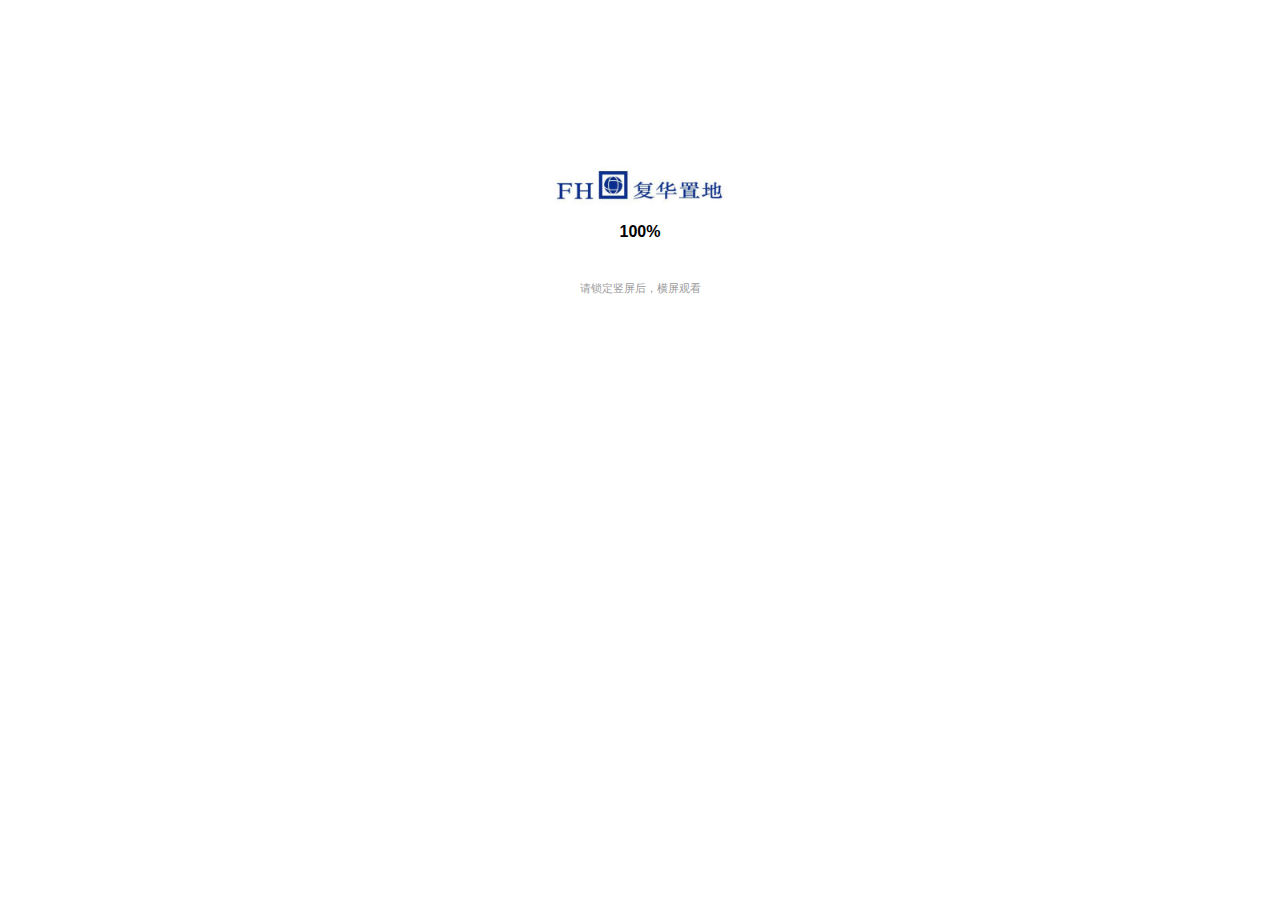
<file: index.html>
<!DOCTYPE html>
<html lang="en">

<head>
    <meta charset="UTF-8">
    <title>复华梦想工厂员工培训</title>
    <meta name="viewport" content="width=device-width, initial-scale=1.0, user-scalable=0, minimum-scale=1.0, maximum-scale=1.0">
    <meta name="apple-mobile-web-app-capable" content="yes">
    <meta name="format-detection" content="telephone=no">
    <link rel="stylesheet" href="css/style.css">

    <!-- 字体引入 -->
    <script src="./font/iconfont.js"></script>

    <style type="text/css">
        .icon {
            width: 1em;
            height: 1em;
            vertical-align: -0.15em;
            fill: currentColor;
            overflow: hidden;
        }
    </style>
</head>

<body>
    <!-- 音频文件 -->
    <!-- <audio src="http://7xren0.com2.z0.glb.qiniucdn.com/background_music.mp3" loop="loop" id="music"></audio> -->
    <div class="music_icon"></div>
    <div class="wrap">

        <!-- 加载页开始 -->
        <div class="page ld_page" style="display: block;">
            <!-- loading内容 -->
            <div class="ld_bg"></div>

            <div class="ld_num"></div>

            <div class="ld_info">
                <p>请锁定竖屏后，横屏观看</p>
            </div>
        </div>
        <!-- 加载页结束 -->

        <!-- 滚动页面开始 -->
        <!-- <div id="wrapper" class="wrapper "> -->
        <div id="scroller" class="scroll-list" style="display: none;">
            <!-- 页面1开始 -->
            <div class="page slide page1 play">
                <div class="page1_inner">
                </div>
            </div>
            <!-- 页面1结束 -->


            <!-- 页面2开始 -->
            <div class="page slide page2">
                <div class="page2_inner">
                </div>
            </div>
            <!-- 页面2结束 -->


            <!-- 页面3开始 -->
            <div class="page slide page3">
                <div class="page3_inner">
                </div>
            </div>
            <!-- 页面3结束 -->

            <!-- 页面4开始 -->
            <div class="page slide page4">
                <div class="page4_inner">
                </div>
            </div>
            <!-- 页面4结束 -->


            <!-- 页面5开始 -->
            <div class="page slide page5">
                <div class="page5_inner">
                </div>
            </div>
            <!-- 页面5结束 -->


            <!-- 页面6开始 -->
            <div class="page slide page6">
                <div class="page6_inner">
                </div>
            </div>
            <!-- 页面6结束 -->


            <!-- 页面7开始 -->
            <div class="page slide page7">
                <div class="page7_inner">
                </div>
            </div>
            <!-- 页面7结束 -->


            <!-- 页面8开始 -->
            <div class="page slide page8">
                <div class="page8_inner">
                </div>
            </div>
            <!-- 页面8结束 -->


            <!-- 页面9开始 -->
            <div class="page slide page9">
                <div class="page9_inner">
                </div>
            </div>
            <!-- 页面9结束 -->


            <!-- 页面10开始 -->
            <div class="page slide page10">
                <div class="page10_inner">
                </div>
            </div>
            <!-- 页面10结束 -->


            <!-- 页面11开始 -->
            <div class="page slide page11">
                <div class="page11_inner">
                </div>
            </div>
            <!-- 页面11结束 -->


            <!-- 页面12开始 -->
            <div class="page slide page12">
                <div class="page12_inner">
                </div>
            </div>
            <!-- 页面12结束 -->


            <!-- 页面13开始 -->
            <div class="page slide page13">
                <div class="page13_inner">
                </div>
            </div>
            <!-- 页面13结束 -->


            <!-- 页面14开始 -->
            <div class="page slide page14">
                <div class="page14_inner">
                </div>
            </div>
            <!-- 页面14结束 -->


            <!-- 页面15开始 -->
            <div class="page slide page15">
                <div class="page15_inner">
                </div>
            </div>
            <!-- 页面15结束 -->


            <!-- 页面16开始 -->
            <div class="page slide page16">
                <div class="page16_inner">
                </div>
            </div>
            <!-- 页面16结束 -->


            <!-- 页面17开始 -->
            <div class="page slide page17">
                <div class="page17_inner">
                </div>
            </div>
            <!-- 页面17结束 -->


            <!-- 页面18开始 -->
            <div class="page slide page18">
                <div class="page18_inner">
                </div>
            </div>
            <!-- 页面18结束 -->


            <!-- 页面19开始 -->
            <div class="page slide page19">
                <div class="page19_inner">
                </div>
            </div>
            <!-- 页面19结束 -->


            <!-- 页面20开始 -->
            <div class="page slide page20">
                <div class="page20_inner">
                </div>
            </div>
            <!-- 页面20结束 -->


            <!-- 页面21开始 -->
            <div class="page slide page21">
                <div class="page21_inner">
                </div>
            </div>
            <!-- 页面21结束 -->


            <!-- 页面22开始 -->
            <div class="page slide page22">
                <div class="page22_inner">
                </div>
            </div>
            <!-- 页面22结束 -->


            <!-- 页面23开始 -->
            <div class="page slide page23">
                <div class="page23_inner">
                </div>
            </div>
            <!-- 页面23结束 -->


            <!-- 页面24开始 -->
            <div class="page slide page24">
                <div class="page24_inner">
                </div>
            </div>
            <!-- 页面24结束 -->


            <!-- 页面25开始 -->
            <div class="page slide page25">
                <div class="page25_inner">
                </div>
            </div>
            <!-- 页面25结束 -->


            <!-- 页面26开始 -->
            <div class="page slide page26">
                <div class="page26_inner">
                </div>
            </div>
            <!-- 页面26结束 -->


            <!-- 页面27开始 -->
            <div class="page slide page27">
                <div class="page27_inner">
                </div>
            </div>
            <!-- 页面27结束 -->


            <!-- 页面28开始 -->
            <div class="page slide page28">
                <div class="page28_inner">
                </div>
            </div>
            <!-- 页面28结束 -->


            <!-- 页面29开始 -->
            <div class="page slide page29">
                <div class="page29_inner">
                </div>
            </div>
            <!-- 页面29结束 -->


            <!-- 页面30开始 -->
            <div class="page slide page30">
                <div class="page30_inner">
                </div>
            </div>
            <!-- 页面30结束 -->


            <!-- 页面31开始 -->
            <div class="page slide page31">
                <div class="page31_inner">
                </div>
            </div>
            <!-- 页面31结束 -->


            <!-- 页面32开始 -->
            <div class="page slide page32">
                <div class="page32_inner">
                </div>
            </div>
            <!-- 页面32结束 -->


            <!-- 页面33开始 -->
            <div class="page slide page33">
                <div class="page33_inner">
                </div>
            </div>
            <!-- 页面33结束 -->


            <!-- 页面34开始 -->
            <div class="page slide page34">
                <div class="page34_inner">
                </div>
            </div>
            <!-- 页面34结束 -->


            <!-- 页面35开始 -->
            <div class="page slide page35">
                <div class="page35_inner">
                </div>
            </div>
            <!-- 页面35结束 -->


            <!-- 页面36开始 -->
            <div class="page slide page36">
                <div class="page36_inner">
                </div>
            </div>
            <!-- 页面36结束 -->


            <!-- 页面37开始 -->
            <div class="page slide page37">
                <div class="page37_inner">
                </div>
            </div>
            <!-- 页面37结束 -->


            <!-- 页面38开始 -->
            <div class="page slide page38">
                <div class="page38_inner">
                </div>
            </div>
            <!-- 页面38结束 -->


            <!-- 页面39开始 -->
            <div class="page slide page39">
                <div class="page39_inner">
                </div>
            </div>
            <!-- 页面39结束 -->


            <!-- 页面40开始 -->
            <div class="page slide page40">
                <div class="page40_inner">
                </div>
            </div>
            <!-- 页面40结束 -->


            <!-- 页面41开始 -->
            <div class="page slide page41">
                <div class="page41_inner">
                </div>
            </div>
            <!-- 页面41结束 -->
        </div>
        <!-- </div> -->

        <div class="btn_up" style="display: none;">
            <svg class="icon" aria-hidden="true">
                <use xlink:href="#icon-doubleangleup"></use>
            </svg>
        </div>

        <div class="btn_down" style="display: none;">
            <svg class="icon" aria-hidden="true">
                <use xlink:href="#icon-doubleangle"></use>
            </svg>
        </div>



        <!-- 旋转屏幕提示代码 portrait [[ -->
        <!-- <div id="orientation_hinter" class="portrait">
        <div class="hinter_phone"><i></i></div>
        <div class="hinter_rotate"></div>
        <div class="hinter_text landscape">竖屏体验效果更佳</div>
        <div class="hinter_text portrait">
            请将手机横置查看内容
            <br>&nbsp;
            <br>横屏体验效果更佳
        </div>
    </div> -->
        <!-- 旋转屏幕提示代码 ]] -->


        <script type="text/javascript">
            // 百度统计代码
            // var _hmt = _hmt || [];
            // (function() {
            //     var hm = document.createElement("script");
            //     hm.src = "//hm.baidu.com/hm.js?29fe37985b5cd2a341e821b85502b2fe";
            //     var s = document.getElementsByTagName("script")[0];
            //     s.parentNode.insertBefore(hm, s);
            // })();
        </script>
        <!-- <script src="http://res.wx.qq.com/open/js/jweixin-1.0.0.js"></script> -->
        <!-- <script type="text/javascript" src="http://7xqq18.com2.z0.glb.qiniucdn.com/jquery-1.7.2.min.js"></script> -->
        <script type="text/javascript" src="./scripts/jquery-1.7.1.min.js"></script>
        <!-- <script type="text/javascript " src="./scripts/iscroll.js "></script>
    <script type="text/javascript " src="./scripts/demoUtils.js "></script> -->
        <script type="text/javascript" src="./scripts/index.js"></script>

</body>

</html>
</file>
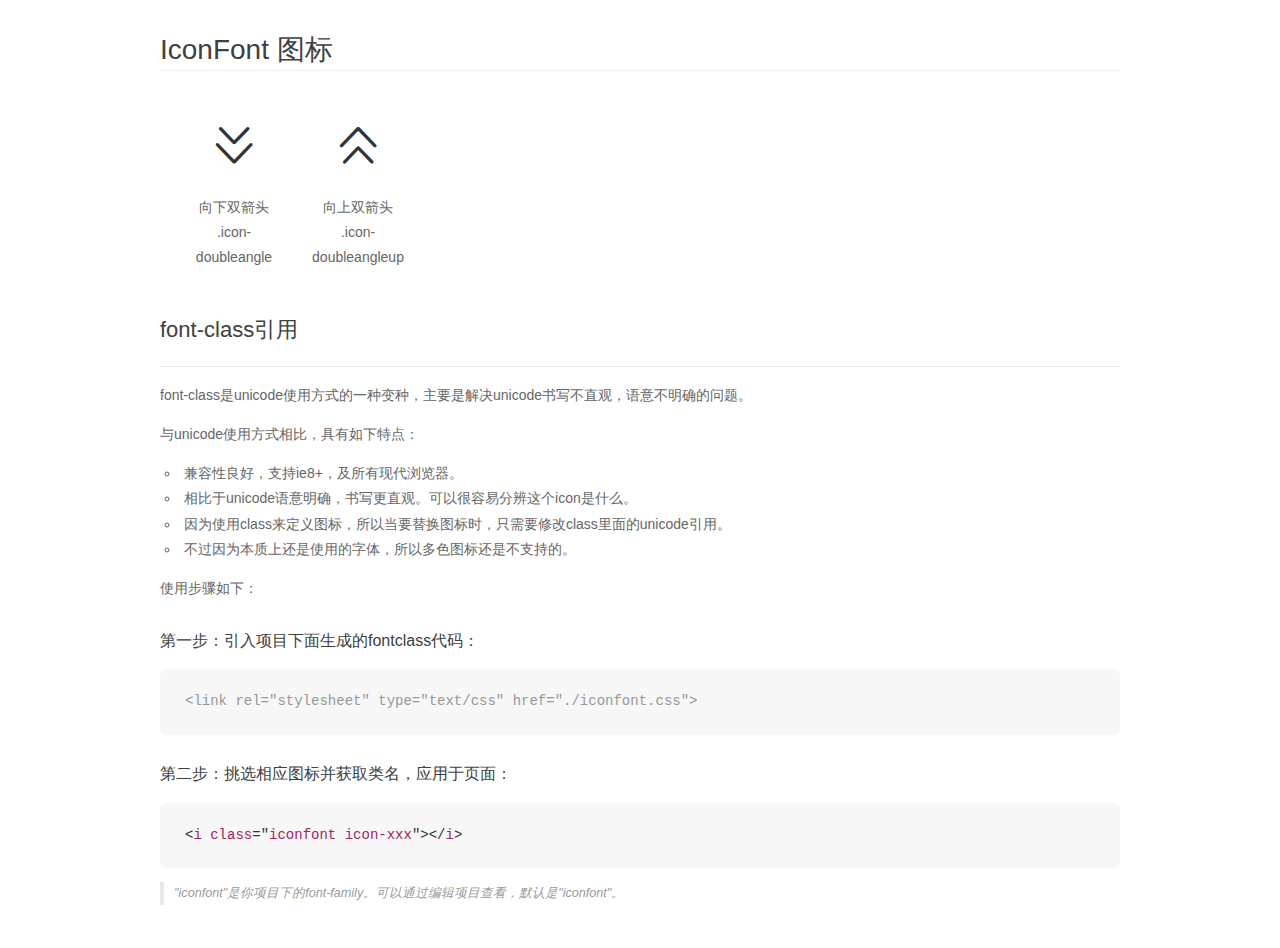
<file: font/demo_fontclass.html>
<!DOCTYPE html>
<html>
<head>
    <meta charset="utf-8"/>
    <title>IconFont</title>
    <link rel="stylesheet" href="demo.css">
    <link rel="stylesheet" href="iconfont.css">
</head>
<body>
    <div class="main markdown">
        <h1>IconFont 图标</h1>
        <ul class="icon_lists clear">
            
                <li>
                <i class="icon iconfont icon-doubleangle"></i>
                    <div class="name">向下双箭头</div>
                    <div class="fontclass">.icon-doubleangle</div>
                </li>
            
                <li>
                <i class="icon iconfont icon-doubleangleup"></i>
                    <div class="name">向上双箭头</div>
                    <div class="fontclass">.icon-doubleangleup</div>
                </li>
            
        </ul>

        <h2 id="font-class-">font-class引用</h2>
        <hr>

        <p>font-class是unicode使用方式的一种变种，主要是解决unicode书写不直观，语意不明确的问题。</p>
        <p>与unicode使用方式相比，具有如下特点：</p>
        <ul>
        <li>兼容性良好，支持ie8+，及所有现代浏览器。</li>
        <li>相比于unicode语意明确，书写更直观。可以很容易分辨这个icon是什么。</li>
        <li>因为使用class来定义图标，所以当要替换图标时，只需要修改class里面的unicode引用。</li>
        <li>不过因为本质上还是使用的字体，所以多色图标还是不支持的。</li>
        </ul>
        <p>使用步骤如下：</p>
        <h3 id="-fontclass-">第一步：引入项目下面生成的fontclass代码：</h3>


        <pre><code class="lang-js hljs javascript"><span class="hljs-comment">&lt;link rel="stylesheet" type="text/css" href="./iconfont.css"&gt;</span></code></pre>
        <h3 id="-">第二步：挑选相应图标并获取类名，应用于页面：</h3>
        <pre><code class="lang-css hljs">&lt;<span class="hljs-selector-tag">i</span> <span class="hljs-selector-tag">class</span>="<span class="hljs-selector-tag">iconfont</span> <span class="hljs-selector-tag">icon-xxx</span>"&gt;&lt;/<span class="hljs-selector-tag">i</span>&gt;</code></pre>
        <blockquote>
        <p>"iconfont"是你项目下的font-family。可以通过编辑项目查看，默认是"iconfont"。</p>
        </blockquote>
    </div>
</body>
</html>
</file>
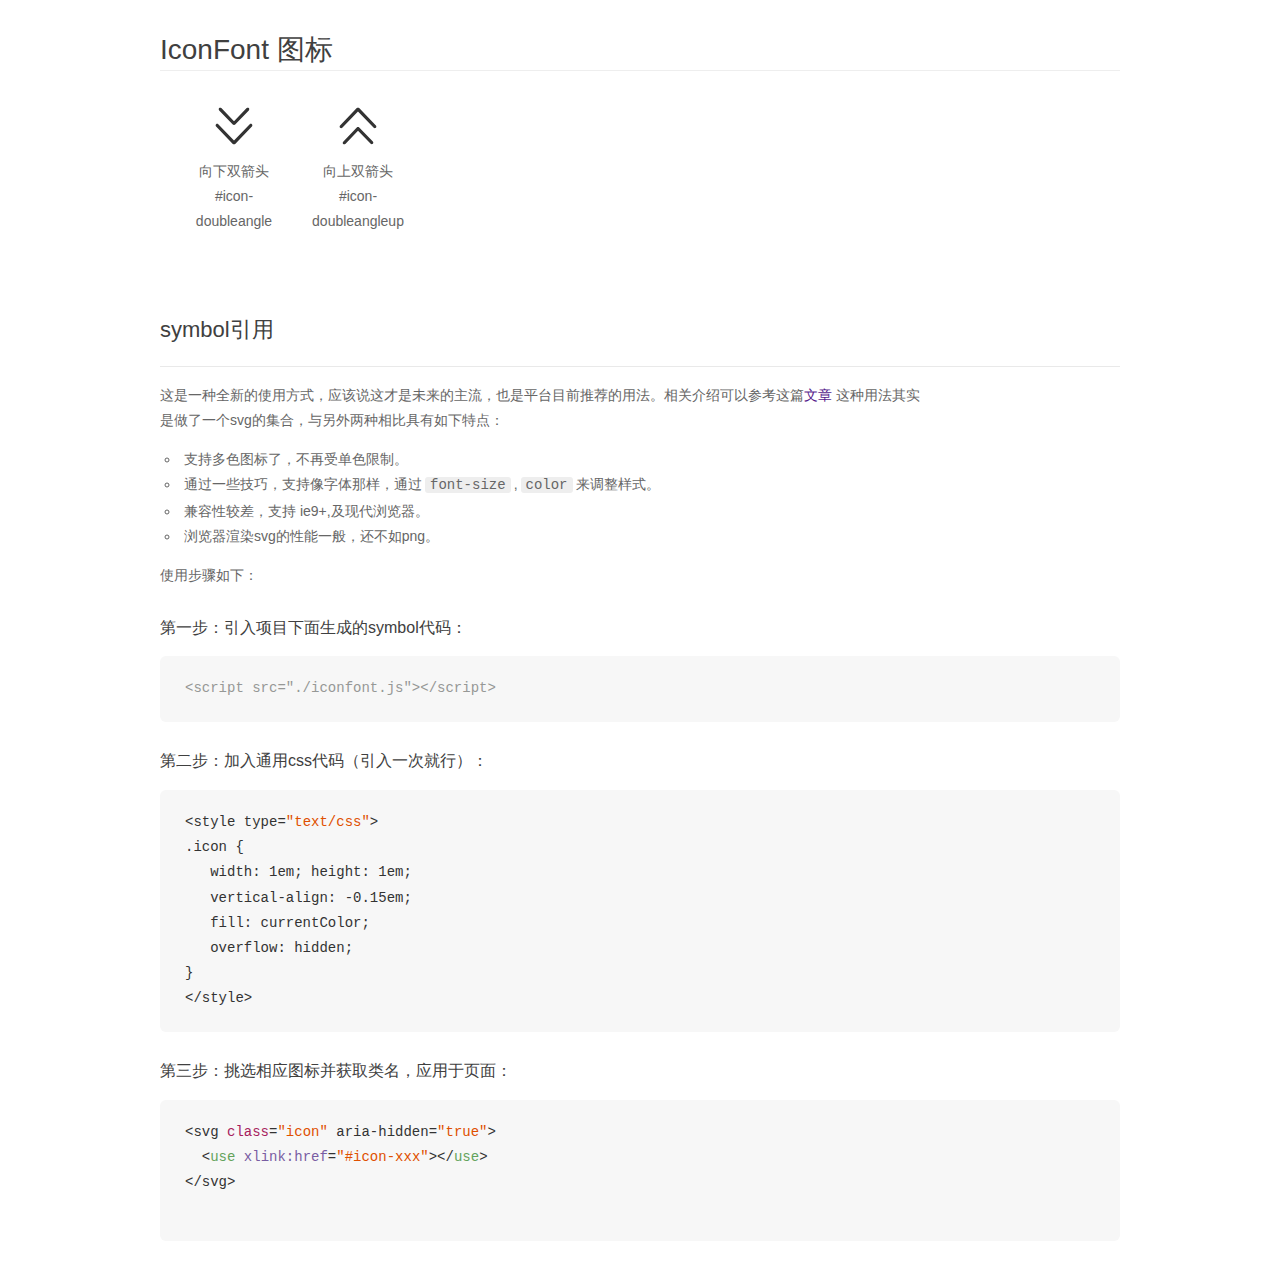
<file: font/demo_symbol.html>
<!DOCTYPE html>
<html>
<head>
    <meta charset="utf-8"/>
    <title>IconFont</title>
    <link rel="stylesheet" href="demo.css">
    <script src="iconfont.js"></script>

    <style type="text/css">
        .icon {
          /* 通过设置 font-size 来改变图标大小 */
          width: 1em; height: 1em;
          /* 图标和文字相邻时，垂直对齐 */
          vertical-align: -0.15em;
          /* 通过设置 color 来改变 SVG 的颜色/fill */
          fill: currentColor;
          /* path 和 stroke 溢出 viewBox 部分在 IE 下会显示
             normalize.css 中也包含这行 */
          overflow: hidden;
        }

    </style>
</head>
<body>
    <div class="main markdown">
        <h1>IconFont 图标</h1>
        <ul class="icon_lists clear">
            
                <li>
                    <svg class="icon" aria-hidden="true">
                        <use xlink:href="#icon-doubleangle"></use>
                    </svg>
                    <div class="name">向下双箭头</div>
                    <div class="fontclass">#icon-doubleangle</div>
                </li>
            
                <li>
                    <svg class="icon" aria-hidden="true">
                        <use xlink:href="#icon-doubleangleup"></use>
                    </svg>
                    <div class="name">向上双箭头</div>
                    <div class="fontclass">#icon-doubleangleup</div>
                </li>
            
        </ul>


        <h2 id="symbol-">symbol引用</h2>
        <hr>

        <p>这是一种全新的使用方式，应该说这才是未来的主流，也是平台目前推荐的用法。相关介绍可以参考这篇<a href="">文章</a>
        这种用法其实是做了一个svg的集合，与另外两种相比具有如下特点：</p>
        <ul>
          <li>支持多色图标了，不再受单色限制。</li>
          <li>通过一些技巧，支持像字体那样，通过<code>font-size</code>,<code>color</code>来调整样式。</li>
          <li>兼容性较差，支持 ie9+,及现代浏览器。</li>
          <li>浏览器渲染svg的性能一般，还不如png。</li>
        </ul>
        <p>使用步骤如下：</p>
        <h3 id="-symbol-">第一步：引入项目下面生成的symbol代码：</h3>
        <pre><code class="lang-js hljs javascript"><span class="hljs-comment">&lt;script src="./iconfont.js"&gt;&lt;/script&gt;</span></code></pre>
        <h3 id="-css-">第二步：加入通用css代码（引入一次就行）：</h3>
        <pre><code class="lang-js hljs javascript">&lt;style type=<span class="hljs-string">"text/css"</span>&gt;
.icon {
   width: <span class="hljs-number">1</span>em; height: <span class="hljs-number">1</span>em;
   vertical-align: <span class="hljs-number">-0.15</span>em;
   fill: currentColor;
   overflow: hidden;
}
&lt;<span class="hljs-regexp">/style&gt;</span></code></pre>
        <h3 id="-">第三步：挑选相应图标并获取类名，应用于页面：</h3>
        <pre><code class="lang-js hljs javascript">&lt;svg <span class="hljs-class"><span class="hljs-keyword">class</span></span>=<span class="hljs-string">"icon"</span> aria-hidden=<span class="hljs-string">"true"</span>&gt;<span class="xml"><span class="hljs-tag">
  &lt;<span class="hljs-name">use</span> <span class="hljs-attr">xlink:href</span>=<span class="hljs-string">"#icon-xxx"</span>&gt;</span><span class="hljs-tag">&lt;/<span class="hljs-name">use</span>&gt;</span>
</span>&lt;<span class="hljs-regexp">/svg&gt;
        </span></code></pre>
    </div>
</body>
</html>
</file>
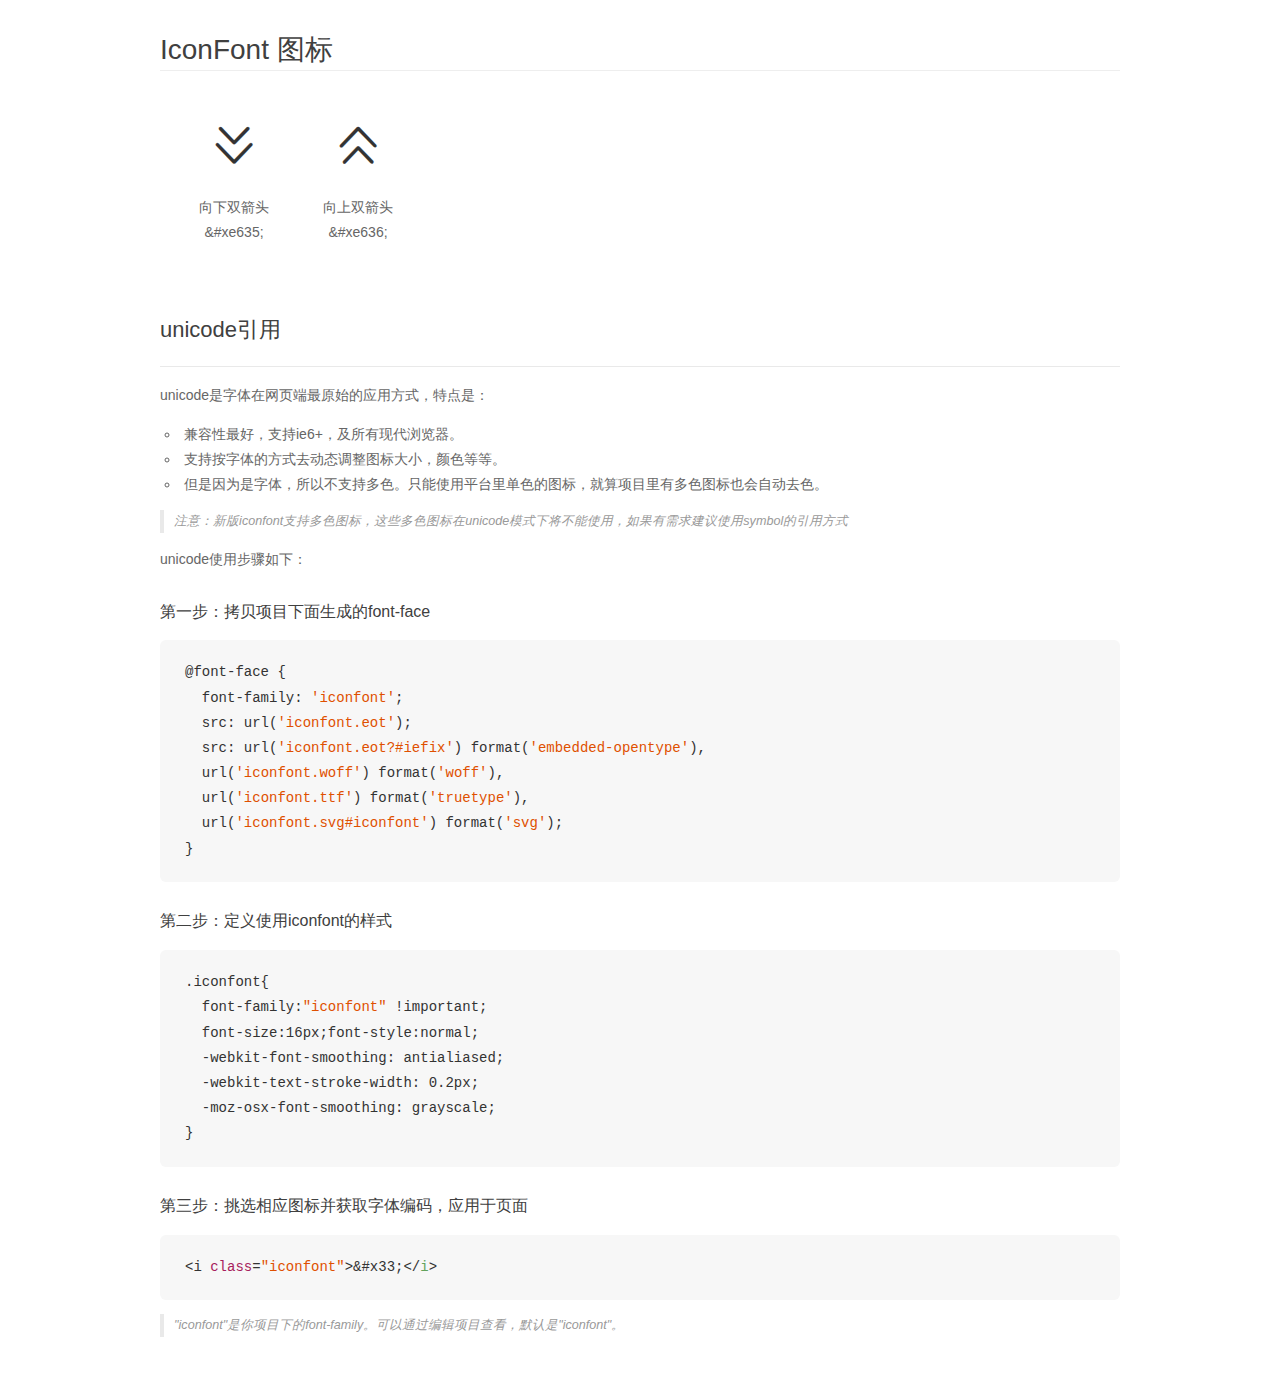
<file: font/demo_unicode.html>
<!DOCTYPE html>
<html>
<head>
    <meta charset="utf-8"/>
    <title>IconFont</title>
    <link rel="stylesheet" href="demo.css">

    <style type="text/css">

        @font-face {font-family: "iconfont";
          src: url('iconfont.eot'); /* IE9*/
          src: url('iconfont.eot#iefix') format('embedded-opentype'), /* IE6-IE8 */
          url('iconfont.woff') format('woff'), /* chrome, firefox */
          url('iconfont.ttf') format('truetype'), /* chrome, firefox, opera, Safari, Android, iOS 4.2+*/
          url('iconfont.svg#iconfont') format('svg'); /* iOS 4.1- */
        }

        .iconfont {
          font-family:"iconfont" !important;
          font-size:16px;
          font-style:normal;
          -webkit-font-smoothing: antialiased;
          -webkit-text-stroke-width: 0.2px;
          -moz-osx-font-smoothing: grayscale;
        }

    </style>
</head>
<body>
    <div class="main markdown">
        <h1>IconFont 图标</h1>
        <ul class="icon_lists clear">
            
                <li>
                <i class="icon iconfont">&#xe635;</i>
                    <div class="name">向下双箭头</div>
                    <div class="code">&amp;#xe635;</div>
                </li>
            
                <li>
                <i class="icon iconfont">&#xe636;</i>
                    <div class="name">向上双箭头</div>
                    <div class="code">&amp;#xe636;</div>
                </li>
            
        </ul>
        <h2 id="unicode-">unicode引用</h2>
        <hr>

        <p>unicode是字体在网页端最原始的应用方式，特点是：</p>
        <ul>
        <li>兼容性最好，支持ie6+，及所有现代浏览器。</li>
        <li>支持按字体的方式去动态调整图标大小，颜色等等。</li>
        <li>但是因为是字体，所以不支持多色。只能使用平台里单色的图标，就算项目里有多色图标也会自动去色。</li>
        </ul>
        <blockquote>
        <p>注意：新版iconfont支持多色图标，这些多色图标在unicode模式下将不能使用，如果有需求建议使用symbol的引用方式</p>
        </blockquote>
        <p>unicode使用步骤如下：</p>
        <h3 id="-font-face">第一步：拷贝项目下面生成的font-face</h3>
        <pre><code class="lang-js hljs javascript">@font-face {
  font-family: <span class="hljs-string">'iconfont'</span>;
  src: url(<span class="hljs-string">'iconfont.eot'</span>);
  src: url(<span class="hljs-string">'iconfont.eot?#iefix'</span>) format(<span class="hljs-string">'embedded-opentype'</span>),
  url(<span class="hljs-string">'iconfont.woff'</span>) format(<span class="hljs-string">'woff'</span>),
  url(<span class="hljs-string">'iconfont.ttf'</span>) format(<span class="hljs-string">'truetype'</span>),
  url(<span class="hljs-string">'iconfont.svg#iconfont'</span>) format(<span class="hljs-string">'svg'</span>);
}
</code></pre>
        <h3 id="-iconfont-">第二步：定义使用iconfont的样式</h3>
        <pre><code class="lang-js hljs javascript">.iconfont{
  font-family:<span class="hljs-string">"iconfont"</span> !important;
  font-size:<span class="hljs-number">16</span>px;font-style:normal;
  -webkit-font-smoothing: antialiased;
  -webkit-text-stroke-width: <span class="hljs-number">0.2</span>px;
  -moz-osx-font-smoothing: grayscale;
}
</code></pre>
        <h3 id="-">第三步：挑选相应图标并获取字体编码，应用于页面</h3>
        <pre><code class="lang-js hljs javascript">&lt;i <span class="hljs-class"><span class="hljs-keyword">class</span></span>=<span class="hljs-string">"iconfont"</span>&gt;&amp;#x33;<span class="xml"><span class="hljs-tag">&lt;/<span class="hljs-name">i</span>&gt;</span></span></code></pre>

        <blockquote>
        <p>"iconfont"是你项目下的font-family。可以通过编辑项目查看，默认是"iconfont"。</p>
        </blockquote>
    </div>


</body>
</html>
</file>
<file: css/style.css>
html {
  font-family: "Helvetica Neue", Helvetica, STHeiTi, Arial, sans-serif;
  -ms-text-size-adjust: 100%;
  -webkit-text-size-adjust: 100%;
}

body {
  margin: 0;
  font-size: 1.4rem;
  line-height: 1.5;
  color: #333333;
  background-color: white;
  height: 100%;
  overflow-x: hidden;
  -webkit-overflow-scrolling: touch;
  -webkit-tap-highlight-color: transparent;
}

article,
aside,
details,
figcaption,
figure,
footer,
header,
hgroup,
main,
nav,
section,
summary {
  display: block;
}

audio,
canvas,
progress,
video {
  display: inline-block;
  vertical-align: baseline;
}

audio:not([controls]) {
  display: none;
  height: 0;
}

[hidden],
template {
  display: none;
}

svg:not(:root) {
  overflow: hidden;
}

a {
  background: transparent;
  text-decoration: none;
  -webkit-tap-highlight-color: transparent;
  color: #0088cc;
}

a:active {
  outline: 0;
}

a:active {
  color: #006699;
}

abbr[title] {
  border-bottom: 1px dotted;
}

b,
strong {
  font-weight: bold;
}

dfn {
  font-style: italic;
}

mark {
  background: #ff0;
  color: #000;
}

small {
  font-size: 80%;
}

sub,
sup {
  font-size: 75%;
  line-height: 0;
  position: relative;
  vertical-align: baseline;
}

sup {
  top: -0.5em;
}

sub {
  bottom: -0.25em;
}

img {
  border: 0;
  vertical-align: middle;
}

hr {
  -moz-box-sizing: content-box;
  box-sizing: content-box;
  height: 0;
}

pre {
  overflow: auto;
  white-space: pre;
  white-space: pre-wrap;
  word-wrap: break-word;
}

code,
kbd,
pre,
samp {
  font-family: monospace, monospace;
  font-size: 1em;
}

button,
input,
optgroup,
select,
textarea {
  color: inherit;
  font: inherit;
  margin: 0;
}

button {
  overflow: visible;
}

button,
select {
  text-transform: none;
}

button,
html input[type="button"],
input[type="reset"],
input[type="submit"] {
  -webkit-appearance: button;
  cursor: pointer;
}

button[disabled],
html input[disabled] {
  cursor: default;
}

button::-moz-focus-inner,
input::-moz-focus-inner {
  border: 0;
  padding: 0;
}

input {
  line-height: normal;
}

input[type="checkbox"],
input[type="radio"] {
  box-sizing: border-box;
  padding: 0;
}

input[type="number"]::-webkit-inner-spin-button,
input[type="number"]::-webkit-outer-spin-button {
  height: auto;
}

input[type="search"] {
  -webkit-appearance: textfield;
  -moz-box-sizing: border-box;
  -webkit-box-sizing: border-box;
  box-sizing: border-box;
}

input[type="search"]::-webkit-search-cancel-button,
input[type="search"]::-webkit-search-decoration {
  -webkit-appearance: none;
}

fieldset {
  border: 1px solid #c0c0c0;
  margin: 0 2px;
  padding: 0.35em 0.625em 0.75em;
}

legend {
  border: 0;
  padding: 0;
}

textarea {
  overflow: auto;
  resize: vertical;
}

optgroup {
  font-weight: bold;
}

table {
  border-collapse: collapse;
  border-spacing: 0;
}

td,
th {
  padding: 0;
}

html,
button,
input,
select,
textarea {
  font-family: "Helvetica Neue", Helvetica, STHeiTi, Arial, sans-serif;
}

h1,
h2,
h3,
h4,
h5,
h6,
p,
figure,
form,
blockquote {
  margin: 0;
}

ul,
ol,
li,
dl,
dd {
  margin: 0;
  padding: 0;
}

ul,
ol {
  list-style: none outside none;
}

h1,
h2,
h3 {
  line-height: 2;
  font-weight: normal;
}

h1 {
  font-size: 1.8rem;
}

h2 {
  font-size: 1.6rem;
}

h3 {
  font-size: 1.4rem;
}

input::-moz-placeholder,
textarea::-moz-placeholder {
  color: #cccccc;
}

input:-ms-input-placeholder,
textarea:-ms-input-placeholder {
  color: #cccccc;
}

input::-webkit-input-placeholder,
textarea::-webkit-input-placeholder {
  color: #cccccc;
}

* {
  -webkit-box-sizing: border-box;
  -moz-box-sizing: border-box;
  box-sizing: border-box;
}

#orientation_hinter {
  position: fixed;
  top: 0;
  left: 0;
  height: 100%;
  width: 100%;
  background: #131313;
  z-index: 999;
  display: none;
}

#orientation_hinter .hinter_phone {
  position: absolute;
  top: 50%;
  left: 50%;
  margin: -30px 0 0 -57px;
}

#orientation_hinter .hinter_phone i {
  display: block;
  width: 114px;
  height: 60px;
  background: url(../images/landscape_phone@2x.png) no-repeat center center transparent;
  background-size: 114px 60px;
  -webkit-animation: rotateHint 2.6s ease-in infinite;
  animation: rotateHint 2.6s ease-in infinite;
}

#orientation_hinter.portrait .hinter_phone {
  -webkit-transform: rotate(90deg);
  transform: rotate(90deg);
}

#orientation_hinter .hinter_rotate {
  width: 155px;
  height: 30px;
  position: absolute;
  top: 50%;
  left: 50%;
  margin: -15px 0 0 -77px;
  background: url(../images/landscape_hint@2x.png) no-repeat center center transparent;
  background-size: 155px 30px;
}

#orientation_hinter .hinter_text {
  position: absolute;
  right: 0;
  bottom: 15%;
  left: 0;
  color: #bbbbbb;
  font-size: 14px;
  font-weight: normal;
  text-align: center;
  line-height: 1;
  display: none;
}

@-webkit-keyframes rotateHint {
  0% {
    -webkit-transform: rotate(0deg);
    transform: rotate(0deg);
    opacity: 0.2;
  }
  50% {
    -webkit-transform: rotate(90deg);
    transform: rotate(90deg);
    opacity: 1;
  }
  100% {
    -webkit-transform: rotate(90deg);
    transform: rotate(90deg);
    opacity: 0;
  }
}

@keyframes rotateHint {
  0% {
    -webkit-transform: rotate(0deg);
    transform: rotate(0deg);
    opacity: 0.2;
  }
  50% {
    -webkit-transform: rotate(90deg);
    transform: rotate(90deg);
    opacity: 1;
  }
  100% {
    -webkit-transform: rotate(90deg);
    transform: rotate(90deg);
    opacity: 0;
  }
}

@media screen and (orientation: landscape) {
  #orientation_hinter.landscape,
  #orientation_hinter.landscape .landscape {
    display: block;
  }
}

@media screen and (orientation: portrait) {
  #orientation_hinter.portrait,
  #orientation_hinter.portrait .portrait {
    display: block;
  }
}

@media only screen and (max-width: 414px), only screen and (max-device-width: 414px) {
  html,
  body {
    font-size: 22px;
  }
}

@media only screen and (max-width: 400px), only screen and (max-device-width: 400px) {
  html,
  body {
    font-size: 21.33px;
  }
}

@media only screen and (max-width: 375px), only screen and (max-device-width: 375px) {
  html,
  body {
    font-size: 20px;
  }
}

@media only screen and (max-width: 360px), only screen and (max-device-width: 360px) {
  html,
  body {
    font-size: 19.2px;
  }
}

@media only screen and (max-width: 320px), only screen and (max-device-width: 320px) {
  html,
  body {
    font-size: 17px;
  }
}

.music_icon {
  position: fixed;
  width: 37px;
  height: 36px;
  background: url(../images/music_icon.png) no-repeat;
  background-size: 37px 72px;
  z-index: 3;
  right: 15px;
  top: 15px;
  display: none;
}

.music_icon.mute {
  background-position: left bottom;
}

body,
html,
.wrap,
.page,
.page_inner {
  width: 100%;
  height: 100%;
  overflow: hidden;
}

.page {
  position: relative;
  box-sizing: border-box;
  width: 100%;
  height: 100%;
}

.btn_up {
  position: fixed;
  left: 50%;
  margin-left: -0.5rem;
  top: 2rem;
  width: 2rem;
  height: 2rem;
  font-size: 1.6rem;
  color: #757373;
  -webkit-animation: ani_turn1 1.2s linear 0s infinite alternate;
}

.btn_down {
  position: fixed;
  left: 50%;
  margin-left: -0.5rem;
  bottom: 2rem;
  width: 2rem;
  height: 2rem;
  font-size: 1.6rem;
  color: #757373;
  -webkit-animation: ani_turn2 1.2s linear 0s infinite alternate;
}

.ld_page .ld_bg {
  position: absolute;
  top: 10rem;
  left: 50%;
  margin-left: -5.8rem;
  width: 11.6rem;
  height: 3.5rem;
  background-image: url(../images/fu_logo3.jpg);
  background-size: 100% 100%;
}

.ld_page .ld_num {
  position: absolute;
  top: 13.75rem;
  left: 50%;
  margin-left: -9.375rem;
  width: 18.75rem;
  height: 1rem;
  color: black;
  font-size: 1rem;
  font-weight: 900;
  text-align: center;
}

.ld_page .ld_info {
  position: absolute;
  top: 17.5rem;
  left: 50%;
  margin-left: -9.375rem;
  width: 18.75rem;
  height: 1rem;
  color: #9b9b9b;
  font-size: 0.7rem;
  text-align: center;
}

.wrapper {
  position: absolute;
  left: 0;
  width: 100%;
  height: 100%;
  overflow: hidden;
}

.scroll-list .page1 .page1_inner {
  background: url(../images/page1.jpg) no-repeat;
  background-size: 100% 100%;
  box-sizing: border-box;
  width: 100%;
  height: 100%;
}

.scroll-list .page2 .page2_inner {
  background: url(../images/page2.jpg) no-repeat;
  background-size: 100% 100%;
  box-sizing: border-box;
  width: 100%;
  height: 100%;
}

.scroll-list .page3 .page3_inner {
  background: url(../images/page3.jpg) no-repeat;
  background-size: 100% 100%;
  box-sizing: border-box;
  width: 100%;
  height: 100%;
}

.scroll-list .page4 .page4_inner {
  background: url(../images/page4.jpg) no-repeat;
  background-size: 100% 100%;
  box-sizing: border-box;
  width: 100%;
  height: 100%;
}

.scroll-list .page5 .page5_inner {
  background: url(../images/page5.jpg) no-repeat;
  background-size: 100% 100%;
  box-sizing: border-box;
  width: 100%;
  height: 100%;
}

.scroll-list .page6 .page6_inner {
  background: url(../images/page6.jpg) no-repeat;
  background-size: 100% 100%;
  box-sizing: border-box;
  width: 100%;
  height: 100%;
}

.scroll-list .page7 .page7_inner {
  background: url(../images/page7.jpg) no-repeat;
  background-size: 100% 100%;
  box-sizing: border-box;
  width: 100%;
  height: 100%;
}

.scroll-list .page8 .page8_inner {
  background: url(../images/page8.jpg) no-repeat;
  background-size: 100% 100%;
  box-sizing: border-box;
  width: 100%;
  height: 100%;
}

.scroll-list .page9 .page9_inner {
  background: url(../images/page9.jpg) no-repeat;
  background-size: 100% 100%;
  box-sizing: border-box;
  width: 100%;
  height: 100%;
}

.scroll-list .page10 .page10_inner {
  background: url(../images/page10.jpg) no-repeat;
  background-size: 100% 100%;
  box-sizing: border-box;
  width: 100%;
  height: 100%;
}

.scroll-list .page11 .page11_inner {
  background: url(../images/page11.jpg) no-repeat;
  background-size: 100% 100%;
  box-sizing: border-box;
  width: 100%;
  height: 100%;
}

.scroll-list .page12 .page12_inner {
  background: url(../images/page12.jpg) no-repeat;
  background-size: 100% 100%;
  box-sizing: border-box;
  width: 100%;
  height: 100%;
}

.scroll-list .page13 .page13_inner {
  background: url(../images/page13.jpg) no-repeat;
  background-size: 100% 100%;
  box-sizing: border-box;
  width: 100%;
  height: 100%;
}

.scroll-list .page14 .page14_inner {
  background: url(../images/page14.jpg) no-repeat;
  background-size: 100% 100%;
  box-sizing: border-box;
  width: 100%;
  height: 100%;
}

.scroll-list .page15 .page15_inner {
  background: url(../images/page15.jpg) no-repeat;
  background-size: 100% 100%;
  box-sizing: border-box;
  width: 100%;
  height: 100%;
}

.scroll-list .page16 .page16_inner {
  background: url(../images/page16.jpg) no-repeat;
  background-size: 100% 100%;
  box-sizing: border-box;
  width: 100%;
  height: 100%;
}

.scroll-list .page17 .page17_inner {
  background: url(../images/page17.jpg) no-repeat;
  background-size: 100% 100%;
  box-sizing: border-box;
  width: 100%;
  height: 100%;
}

.scroll-list .page18 .page18_inner {
  background: url(../images/page18.jpg) no-repeat;
  background-size: 100% 100%;
  box-sizing: border-box;
  width: 100%;
  height: 100%;
}

.scroll-list .page19 .page19_inner {
  background: url(../images/page19.jpg) no-repeat;
  background-size: 100% 100%;
  box-sizing: border-box;
  width: 100%;
  height: 100%;
}

.scroll-list .page20 .page20_inner {
  background: url(../images/page20.jpg) no-repeat;
  background-size: 100% 100%;
  box-sizing: border-box;
  width: 100%;
  height: 100%;
}

.scroll-list .page21 .page21_inner {
  background: url(../images/page21.jpg) no-repeat;
  background-size: 100% 100%;
  box-sizing: border-box;
  width: 100%;
  height: 100%;
}

.scroll-list .page22 .page22_inner {
  background: url(../images/page22.jpg) no-repeat;
  background-size: 100% 100%;
  box-sizing: border-box;
  width: 100%;
  height: 100%;
}

.scroll-list .page23 .page23_inner {
  background: url(../images/page23.jpg) no-repeat;
  background-size: 100% 100%;
  box-sizing: border-box;
  width: 100%;
  height: 100%;
}

.scroll-list .page24 .page24_inner {
  background: url(../images/page24.jpg) no-repeat;
  background-size: 100% 100%;
  box-sizing: border-box;
  width: 100%;
  height: 100%;
}

.scroll-list .page25 .page25_inner {
  background: url(../images/page25.jpg) no-repeat;
  background-size: 100% 100%;
  box-sizing: border-box;
  width: 100%;
  height: 100%;
}

.scroll-list .page26 .page26_inner {
  background: url(../images/page26.jpg) no-repeat;
  background-size: 100% 100%;
  box-sizing: border-box;
  width: 100%;
  height: 100%;
}

.scroll-list .page27 .page27_inner {
  background: url(../images/page27.jpg) no-repeat;
  background-size: 100% 100%;
  box-sizing: border-box;
  width: 100%;
  height: 100%;
}

.scroll-list .page28 .page28_inner {
  background: url(../images/page28.jpg) no-repeat;
  background-size: 100% 100%;
  box-sizing: border-box;
  width: 100%;
  height: 100%;
}

.scroll-list .page29 .page29_inner {
  background: url(../images/page29.jpg) no-repeat;
  background-size: 100% 100%;
  box-sizing: border-box;
  width: 100%;
  height: 100%;
}

.scroll-list .page30 .page30_inner {
  background: url(../images/page30.jpg) no-repeat;
  background-size: 100% 100%;
  box-sizing: border-box;
  width: 100%;
  height: 100%;
}

.scroll-list .page31 .page31_inner {
  background: url(../images/page31.jpg) no-repeat;
  background-size: 100% 100%;
  box-sizing: border-box;
  width: 100%;
  height: 100%;
}

.scroll-list .page32 .page32_inner {
  background: url(../images/page32.jpg) no-repeat;
  background-size: 100% 100%;
  box-sizing: border-box;
  width: 100%;
  height: 100%;
}

.scroll-list .page33 .page33_inner {
  background: url(../images/page33.jpg) no-repeat;
  background-size: 100% 100%;
  box-sizing: border-box;
  width: 100%;
  height: 100%;
}

.scroll-list .page34 .page34_inner {
  background: url(../images/page34.jpg) no-repeat;
  background-size: 100% 100%;
  box-sizing: border-box;
  width: 100%;
  height: 100%;
}

.scroll-list .page35 .page35_inner {
  background: url(../images/page35.jpg) no-repeat;
  background-size: 100% 100%;
  box-sizing: border-box;
  width: 100%;
  height: 100%;
}

.scroll-list .page36 .page36_inner {
  background: url(../images/page36.jpg) no-repeat;
  background-size: 100% 100%;
  box-sizing: border-box;
  width: 100%;
  height: 100%;
}

.scroll-list .page37 .page37_inner {
  background: url(../images/page37.jpg) no-repeat;
  background-size: 100% 100%;
  box-sizing: border-box;
  width: 100%;
  height: 100%;
}

.scroll-list .page38 .page38_inner {
  background: url(../images/page38.jpg) no-repeat;
  background-size: 100% 100%;
  box-sizing: border-box;
  width: 100%;
  height: 100%;
}

.scroll-list .page39 .page39_inner {
  background: url(../images/page39.jpg) no-repeat;
  background-size: 100% 100%;
  box-sizing: border-box;
  width: 100%;
  height: 100%;
}

.scroll-list .page40 .page40_inner {
  background: url(../images/page40.jpg) no-repeat;
  background-size: 100% 100%;
  box-sizing: border-box;
  width: 100%;
  height: 100%;
}

.scroll-list .page41 .page41_inner {
  background: url(../images/page41.jpg) no-repeat;
  background-size: 100% 100%;
  box-sizing: border-box;
  width: 100%;
  height: 100%;
}

.scroll-list {
  -webkit-transition: all 0.3s ease-out;
}

.scroll-list {
  width: 100%;
  height: 100%;
}

/**************************************************************************************************/
.play .page1_inner {
  -webkit-animation: showAni 0.5s linear 0.3s both;
}

.play .page2_inner {
  -webkit-animation: showAni 0.5s linear 0.3s both;
}

.play .page3_inner {
  -webkit-animation: showAni 0.5s linear 0.3s both;
}

.play .page4_inner {
  -webkit-animation: showAni 0.5s linear 0.3s both;
}

.play .page5_inner {
  -webkit-animation: showAni 0.5s linear 0.3s both;
}

.play .page6_inner {
  -webkit-animation: showAni 0.5s linear 0.3s both;
}

.play .page7_inner {
  -webkit-animation: showAni 0.5s linear 0.3s both;
}

.play .page8_inner {
  -webkit-animation: showAni 0.5s linear 0.3s both;
}

.play .page9_inner {
  -webkit-animation: showAni 0.5s linear 0.3s both;
}

.play .page10_inner {
  -webkit-animation: showAni 0.5s linear 0.3s both;
}

.play .page11_inner {
  -webkit-animation: scaleIn 0.5s linear 0.3s both;
}

.play .page12_inner {
  -webkit-animation: scaleIn 0.5s linear 0.3s both;
}

.play .page13_inner {
  -webkit-animation: scaleIn 0.5s linear 0.3s both;
}

.play .page14_inner {
  -webkit-animation: scaleIn 0.5s linear 0.3s both;
}

.play .page15_inner {
  -webkit-animation: scaleIn 0.5s linear 0.3s both;
}

.play .page16_inner {
  -webkit-animation: scaleIn 0.5s linear 0.3s both;
}

.play .page17_inner {
  -webkit-animation: scaleIn 0.5s linear 0.3s both;
}

.play .page18_inner {
  -webkit-animation: scaleIn 0.5s linear 0.3s both;
}

.play .page19_inner {
  -webkit-animation: scaleIn 0.5s linear 0.3s both;
}

.play .page20_inner {
  -webkit-animation: scaleIn 0.5s linear 0.3s both;
}

.play .page21_inner {
  -webkit-animation: fadeInRight 0.5s linear 0.3s both;
}

.play .page22_inner {
  -webkit-animation: fadeInRight 0.5s linear 0.3s both;
}

.play .page23_inner {
  -webkit-animation: fadeInRight 0.5s linear 0.3s both;
}

.play .page24_inner {
  -webkit-animation: fadeInRight 0.5s linear 0.3s both;
}

.play .page25_inner {
  -webkit-animation: fadeInRight 0.5s linear 0.3s both;
}

.play .page26_inner {
  -webkit-animation: fadeInRight 0.5s linear 0.3s both;
}

.play .page27_inner {
  -webkit-animation: fadeInRight 0.5s linear 0.3s both;
}

.play .page28_inner {
  -webkit-animation: fadeInRight 0.5s linear 0.3s both;
}

.play .page29_inner {
  -webkit-animation: fadeInRight 0.5s linear 0.3s both;
}

.play .page30_inner {
  -webkit-animation: fadeInRight 0.5s linear 0.3s both;
}

.play .page31_inner {
  -webkit-animation: roteteIn 0.5s linear 0.3s both;
}

.play .page32_inner {
  -webkit-animation: roteteIn 0.5s linear 0.3s both;
}

.play .page33_inner {
  -webkit-animation: roteteIn 0.5s linear 0.3s both;
}

.play .page34_inner {
  -webkit-animation: roteteIn 0.5s linear 0.3s both;
}

.play .page35_inner {
  -webkit-animation: roteteIn 0.5s linear 0.3s both;
}

.play .page36_inner {
  -webkit-animation: roteteIn 0.5s linear 0.3s both;
}

.play .page37_inner {
  -webkit-animation: roteteIn 0.5s linear 0.3s both;
}

.play .page38_inner {
  -webkit-animation: roteteIn 0.5s linear 0.3s both;
}

.play .page39_inner {
  -webkit-animation: roteteIn 0.5s linear 0.3s both;
}

.play .page40_inner {
  -webkit-animation: roteteIn 0.5s linear 0.3s both;
}

.play .page41_inner {
  -webkit-animation: roteteIn 0.5s linear 0.3s both;
}

/**************************************************************************************************/
/** Animate **/
@-webkit-keyframes showAni {
  from {
    opacity: 0;
    -webkit-transform: translate3d(0, 0, 0);
  }
  to {
    opacity: 1;
    -webkit-transform: translate3d(0, 0, 0);
  }
}

@-webkit-keyframes fadeIn {
  from {
    opacity: 0;
    -webkit-transform: scale3d(0.1, 0.1, 0.1) translate3d(0, 0, 0);
  }
  60% {
    opacity: 1;
    -webkit-transform: scale3d(0.475, 0.475, 0.475) translate3d(0, 0, 0);
  }
  80% {
    -webkit-transform: scale3d(1.1, 1.1, 1.1) translate3d(0, 0, 0);
  }
  to {
    -webkit-transform: scale3d(1, 1, 1) translate3d(0, 0, 0);
  }
}

@-webkit-keyframes scaleIn {
  from {
    opacity: 0;
    -webkit-transform: scale3d(0.1, 0.1, 0.1) translate3d(0, 0, 0);
    -moz-transform: scale3d(0.1, 0.1, 0.1) translate3d(0, 0, 0);
    -ms-transform: scale3d(0.1, 0.1, 0.1) translate3d(0, 0, 0);
    -o-transform: scale3d(0.1, 0.1, 0.1) translate3d(0, 0, 0);
    transform: scale3d(0.1, 0.1, 0.1) translate3d(0, 0, 0);
  }
  45% {
    opacity: 0.6;
    -webkit-transform: scale3d(0.475, 0.475, 0.475) translate3d(0, 0, 0);
    -moz-transform: scale3d(0.475, 0.475, 0.475) translate3d(0, 0, 0);
    -ms-transform: scale3d(0.475, 0.475, 0.475) translate3d(0, 0, 0);
    -o-transform: scale3d(0.475, 0.475, 0.475) translate3d(0, 0, 0);
    transform: scale3d(0.475, 0.475, 0.475) translate3d(0, 0, 0);
  }
  80% {
    opacity: 1;
    -webkit-transform: scale3d(1, 1, 1) translate3d(0, 0, 0);
    -moz-transform: scale3d(1, 1, 1) translate3d(0, 0, 0);
    -ms-transform: scale3d(1, 1, 1) translate3d(0, 0, 0);
    -o-transform: scale3d(1, 1, 1) translate3d(0, 0, 0);
    transform: scale3d(1, 1, 1) translate3d(0, 0, 0);
  }
  to {
    opacity: 1;
    -webkit-transform: scale3d(1, 1, 1) translate3d(0, 0, 0);
    -moz-transform: scale3d(1, 1, 1) translate3d(0, 0, 0);
    -ms-transform: scale3d(1, 1, 1) translate3d(0, 0, 0);
    -o-transform: scale3d(1, 1, 1) translate3d(0, 0, 0);
    transform: scale3d(1, 1, 1) translate3d(0, 0, 0);
  }
}

@-webkit-keyframes ani_turn1 {
  0% {
    -webkit-transform: translate(0, 0px);
    opacity: 0.4;
  }
  100% {
    -webkit-transform: translate(0, -0.4rem);
    opacity: 1;
  }
}

@-webkit-keyframes ani_turn2 {
  0% {
    -webkit-transform: translate(0, 0px);
    opacity: 0.4;
  }
  100% {
    -webkit-transform: translate(0, 0.4rem);
    opacity: 1;
  }
}

@-webkit-keyframes fadeInRight {
  from {
    opacity: 0;
    -webkit-transform: scale3d(1, 1, 1) translate3d(0, 100%, 0);
  }
  20% {
    opacity: 1;
  }
  60% {
    -webkit-transform: scale3d(0.5, 0.5, 0.5) translate3d(0, -20%, 0);
  }
  80% {
    -webkit-transform: scale3d(0.8, 0.8, 0.8) translate3d(0, -5%, 0);
  }
  to {
    -webkit-transform: scale3d(1, 1, 1) translate3d(0, 0, 0);
  }
}

@-webkit-keyframes roteteIn {
  from {
    opacity: 0;
    -webkit-transform: scale3d(1, 1, 1) translate3d(0, 100%, 0) rotate(900deg);
  }
  20% {
    opacity: 1;
  }
  60% {
    -webkit-transform: scale3d(0.5, 0.5, 0.5) translate3d(0, -20%, 0) rotate(360deg);
  }
  80% {
    -webkit-transform: scale3d(0.8, 0.8, 0.8) translate3d(0, -5%, 0) rotate(180deg);
  }
  to {
    -webkit-transform: scale3d(1, 1, 1) translate3d(0, 0, 0) rotate(0deg);
  }
}
</file>
<file: font/iconfont.css>
@font-face {font-family: "iconfont";
  src: url('iconfont.eot?t=1510111752323'); /* IE9*/
  src: url('iconfont.eot?t=1510111752323#iefix') format('embedded-opentype'), /* IE6-IE8 */
  url('[data-uri]') format('woff'),
  url('iconfont.ttf?t=1510111752323') format('truetype'), /* chrome, firefox, opera, Safari, Android, iOS 4.2+*/
  url('iconfont.svg?t=1510111752323#iconfont') format('svg'); /* iOS 4.1- */
}

.iconfont {
  font-family:"iconfont" !important;
  font-size:16px;
  font-style:normal;
  -webkit-font-smoothing: antialiased;
  -moz-osx-font-smoothing: grayscale;
}

.icon-doubleangle:before { content: "\e635"; }

.icon-doubleangleup:before { content: "\e636"; }
</file>
<file: font/demo.css>
*{margin: 0;padding: 0;list-style: none;}
/*
KISSY CSS Reset
理念：1. reset 的目的不是清除浏览器的默认样式，这仅是部分工作。清除和重置是紧密不可分的。
2. reset 的目的不是让默认样式在所有浏览器下一致，而是减少默认样式有可能带来的问题。
3. reset 期望提供一套普适通用的基础样式。但没有银弹，推荐根据具体需求，裁剪和修改后再使用。
特色：1. 适应中文；2. 基于最新主流浏览器。
维护：玉伯<lifesinger@gmail.com>, 正淳<ragecarrier@gmail.com>
 */

/** 清除内外边距 **/
body, h1, h2, h3, h4, h5, h6, hr, p, blockquote, /* structural elements 结构元素 */
dl, dt, dd, ul, ol, li, /* list elements 列表元素 */
pre, /* text formatting elements 文本格式元素 */
form, fieldset, legend, button, input, textarea, /* form elements 表单元素 */
th, td /* table elements 表格元素 */ {
  margin: 0;
  padding: 0;
}

/** 设置默认字体 **/
body,
button, input, select, textarea /* for ie */ {
  font: 12px/1.5 tahoma, arial, \5b8b\4f53, sans-serif;
}
h1, h2, h3, h4, h5, h6 { font-size: 100%; }
address, cite, dfn, em, var { font-style: normal; } /* 将斜体扶正 */
code, kbd, pre, samp { font-family: courier new, courier, monospace; } /* 统一等宽字体 */
small { font-size: 12px; } /* 小于 12px 的中文很难阅读，让 small 正常化 */

/** 重置列表元素 **/
ul, ol { list-style: none; }

/** 重置文本格式元素 **/
a { text-decoration: none; }
a:hover { text-decoration: underline; }


/** 重置表单元素 **/
legend { color: #000; } /* for ie6 */
fieldset, img { border: 0; } /* img 搭车：让链接里的 img 无边框 */
button, input, select, textarea { font-size: 100%; } /* 使得表单元素在 ie 下能继承字体大小 */
/* 注：optgroup 无法扶正 */

/** 重置表格元素 **/
table { border-collapse: collapse; border-spacing: 0; }

/* 清除浮动 */
.ks-clear:after, .clear:after {
  content: '\20';
  display: block;
  height: 0;
  clear: both;
}
.ks-clear, .clear {
  *zoom: 1;
}

.main {
  padding: 30px 100px;
width: 960px;
margin: 0 auto;
}
.main h1{font-size:36px; color:#333; text-align:left;margin-bottom:30px; border-bottom: 1px solid #eee;}

.helps{margin-top:40px;}
.helps pre{
  padding:20px;
  margin:10px 0;
  border:solid 1px #e7e1cd;
  background-color: #fffdef;
  overflow: auto;
}

.icon_lists{
  width: 100% !important;

}

.icon_lists li{
  float:left;
  width: 100px;
  height:180px;
  text-align: center;
  list-style: none !important;
}
.icon_lists .icon{
  font-size: 42px;
  line-height: 100px;
  margin: 10px 0;
  color:#333;
  -webkit-transition: font-size 0.25s ease-out 0s;
  -moz-transition: font-size 0.25s ease-out 0s;
  transition: font-size 0.25s ease-out 0s;

}
.icon_lists .icon:hover{
  font-size: 100px;
}



.markdown {
  color: #666;
  font-size: 14px;
  line-height: 1.8;
}

.highlight {
  line-height: 1.5;
}

.markdown img {
  vertical-align: middle;
  max-width: 100%;
}

.markdown h1 {
  color: #404040;
  font-weight: 500;
  line-height: 40px;
  margin-bottom: 24px;
}

.markdown h2,
.markdown h3,
.markdown h4,
.markdown h5,
.markdown h6 {
  color: #404040;
  margin: 1.6em 0 0.6em 0;
  font-weight: 500;
  clear: both;
}

.markdown h1 {
  font-size: 28px;
}

.markdown h2 {
  font-size: 22px;
}

.markdown h3 {
  font-size: 16px;
}

.markdown h4 {
  font-size: 14px;
}

.markdown h5 {
  font-size: 12px;
}

.markdown h6 {
  font-size: 12px;
}

.markdown hr {
  height: 1px;
  border: 0;
  background: #e9e9e9;
  margin: 16px 0;
  clear: both;
}

.markdown p,
.markdown pre {
  margin: 1em 0;
}

.markdown > p,
.markdown > blockquote,
.markdown > .highlight,
.markdown > ol,
.markdown > ul {
  width: 80%;
}

.markdown ul > li {
  list-style: circle;
}

.markdown > ul li,
.markdown blockquote ul > li {
  margin-left: 20px;
  padding-left: 4px;
}

.markdown > ul li p,
.markdown > ol li p {
  margin: 0.6em 0;
}

.markdown ol > li {
  list-style: decimal;
}

.markdown > ol li,
.markdown blockquote ol > li {
  margin-left: 20px;
  padding-left: 4px;
}

.markdown code {
  margin: 0 3px;
  padding: 0 5px;
  background: #eee;
  border-radius: 3px;
}

.markdown pre {
  border-radius: 6px;
  background: #f7f7f7;
  padding: 20px;
}

.markdown pre code {
  border: none;
  background: #f7f7f7;
  margin: 0;
}

.markdown strong,
.markdown b {
  font-weight: 600;
}

.markdown > table {
  border-collapse: collapse;
  border-spacing: 0px;
  empty-cells: show;
  border: 1px solid #e9e9e9;
  width: 95%;
  margin-bottom: 24px;
}

.markdown > table th {
  white-space: nowrap;
  color: #333;
  font-weight: 600;

}

.markdown > table th,
.markdown > table td {
  border: 1px solid #e9e9e9;
  padding: 8px 16px;
  text-align: left;
}

.markdown > table th {
  background: #F7F7F7;
}

.markdown blockquote {
  font-size: 90%;
  color: #999;
  border-left: 4px solid #e9e9e9;
  padding-left: 0.8em;
  margin: 1em 0;
  font-style: italic;
}

.markdown blockquote p {
  margin: 0;
}

.markdown .anchor {
  opacity: 0;
  transition: opacity 0.3s ease;
  margin-left: 8px;
}

.markdown .waiting {
  color: #ccc;
}

.markdown h1:hover .anchor,
.markdown h2:hover .anchor,
.markdown h3:hover .anchor,
.markdown h4:hover .anchor,
.markdown h5:hover .anchor,
.markdown h6:hover .anchor {
  opacity: 1;
  display: inline-block;
}

.markdown > br,
.markdown > p > br {
  clear: both;
}


.hljs {
  display: block;
  background: white;
  padding: 0.5em;
  color: #333333;
  overflow-x: auto;
}

.hljs-comment,
.hljs-meta {
  color: #969896;
}

.hljs-string,
.hljs-variable,
.hljs-template-variable,
.hljs-strong,
.hljs-emphasis,
.hljs-quote {
  color: #df5000;
}

.hljs-keyword,
.hljs-selector-tag,
.hljs-type {
  color: #a71d5d;
}

.hljs-literal,
.hljs-symbol,
.hljs-bullet,
.hljs-attribute {
  color: #0086b3;
}

.hljs-section,
.hljs-name {
  color: #63a35c;
}

.hljs-tag {
  color: #333333;
}

.hljs-title,
.hljs-attr,
.hljs-selector-id,
.hljs-selector-class,
.hljs-selector-attr,
.hljs-selector-pseudo {
  color: #795da3;
}

.hljs-addition {
  color: #55a532;
  background-color: #eaffea;
}

.hljs-deletion {
  color: #bd2c00;
  background-color: #ffecec;
}

.hljs-link {
  text-decoration: underline;
}

pre{
  background: #fff;
}
</file>
